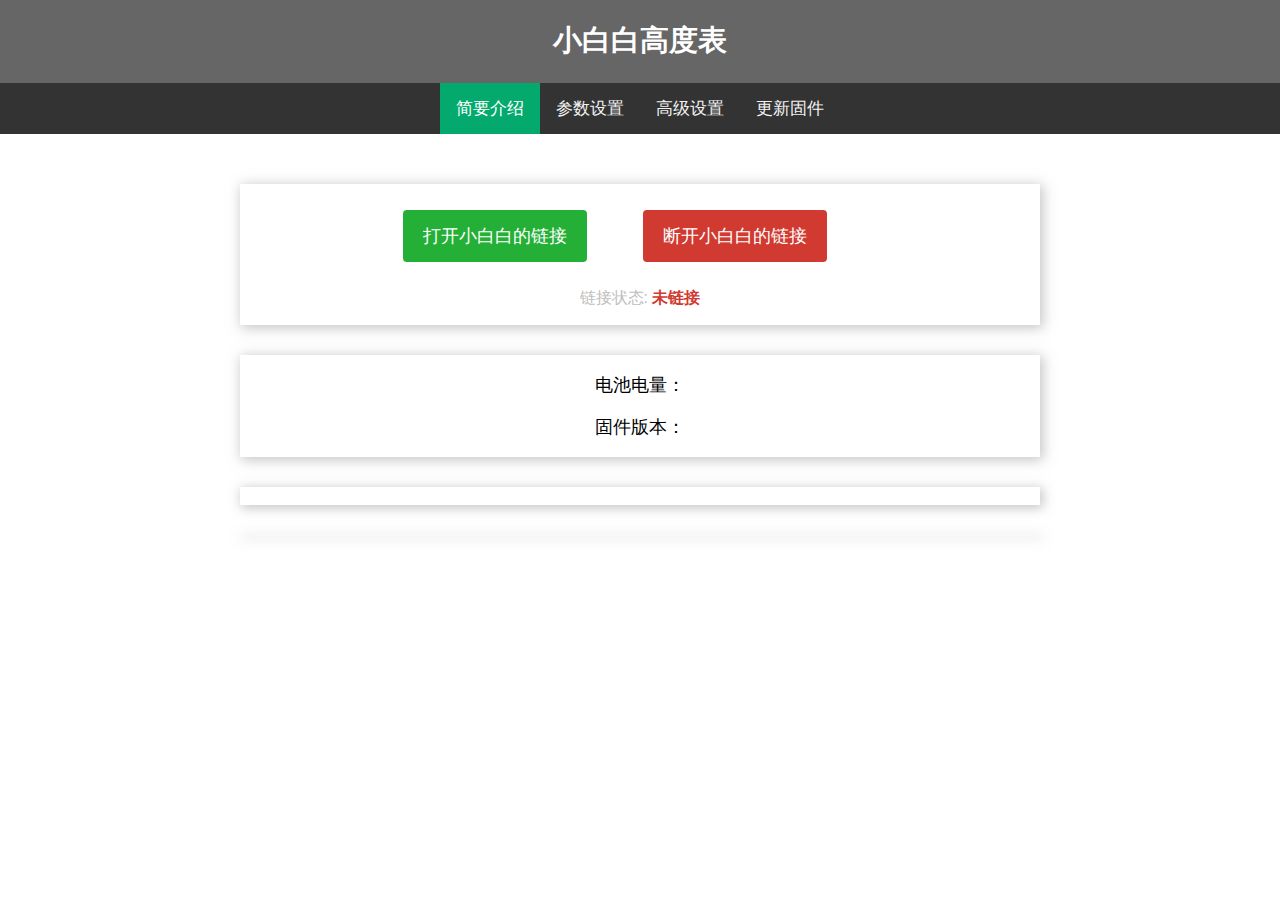
<file: index.html>
<!DOCTYPE html>
<html>

<head>
  <meta http-equiv="Content-Type" content="text/html; charset=UTF-8">
  <meta name="viewport" content="width=device-width, initial-scale=1">
  <title>小白白高度表</title>
  <link rel="stylesheet" type="text/css" href="style.css">
</head>

<body>
  <header>
    <h1>小白白高度表</h1>
  </header>
  <div class="topnav">
    <a href="index.html" class="active">简要介绍</a>
    <a href="normal_setting.html">参数设置</a>
    <a href="advance_setting.html">高级设置</a>
    <a href="firmware_upgade.html">更新固件</a>
  </div>
  <div class="content">
    <div class="card-grid">
      <div class="card">
        <p>
          <button id="connectBleButton" class="connectButton"> 打开小白白的链接</button>
          <span style="padding-left: 50px;"></span>
          <button id="disconnectBleButton" class="disconnectButton"> 断开小白白的链接</button>
          <span style="padding-left: 50px;"></span>
        </p>
        <p class="gray-label">链接状态: <strong><span id="bleState" style="color:#d13a30;">未链接</span></strong>
        </p>
      </div>
    </div>

    <div class="card-grid">
      <div class="card">
        <p>电池电量：</p>
        <p>固件版本：</p>
      </div>
    </div>

    <div class="card-grid">
      <div class="card">
        <p>
        <div id="chart-altitude" class="container"></div>
        </p>
      </div>
    </div>

    <div class="card-grid">
      <div class="card">
        <div id="log" class="black-bg"></div>
      </div>
    </div>

  </div>
  <script src="https://code.highcharts.com/highcharts.js"></script>
  <script src="app.js"></script>

  <script>
    let timezoneOffset = (new Date()).getTimezoneOffset() * 60000;
    var count = 0;
    var sum_alt = 0;

    var chart_atmo_press = new Highcharts.Chart({
      chart: { renderTo: 'chart-altitude' },
      title: { text: '数据曲线' },
      series: [{
        showInLegend: false,
        data: []
      }],
      plotOptions: {
        line: {
          animation: false,
          dataLabels: { enabled: false }
        },
        series: { color: '#059e8a' }
      },
      xAxis: {
        type: 'datetime',
        dateTimeLabelFormats: { second: '%H:%M:%S' }
      },
      yAxis: {
        title: { text: '' }
      },
      credits: { enabled: false }
    });

    function OnReceiveData(data) {
      var y = null;
      // 高度表数据
      if (rx_buffer.startsWith("$LK8EX1")) {
        rx_buffer.split(",");
        y = parseFloat(rx_buffer.split(",")[1]);
      }
      else if (rx_buffer.startsWith("$PTAS1")) {
        rx_buffer.split(",");
        y = (parseFloat(rx_buffer.split(",")[3]) - 2000) * 0.3048;
      }
      else if (rx_buffer.startsWith("$LXWP0")) {
        rx_buffer.split(",");
        y = parseFloat(rx_buffer.split(",")[3]);
      }
      else if (rx_buffer.startsWith("$PRS")) {
        rx_buffer.split(" ");
        y = parseFloat(rx_buffer.split(",")[1]);
      }

      if (y != null) {
        var x = (new Date()).getTime() - timezoneOffset;
        if (chart_atmo_press.series[0].data.length > 500) {
          chart_atmo_press.series[0].addPoint([x, y], true, true, true);
        } else {
          chart_atmo_press.series[0].addPoint([x, y], true, false, true);
        }
      }
    }
  </script>

</body>

</html>
</file>
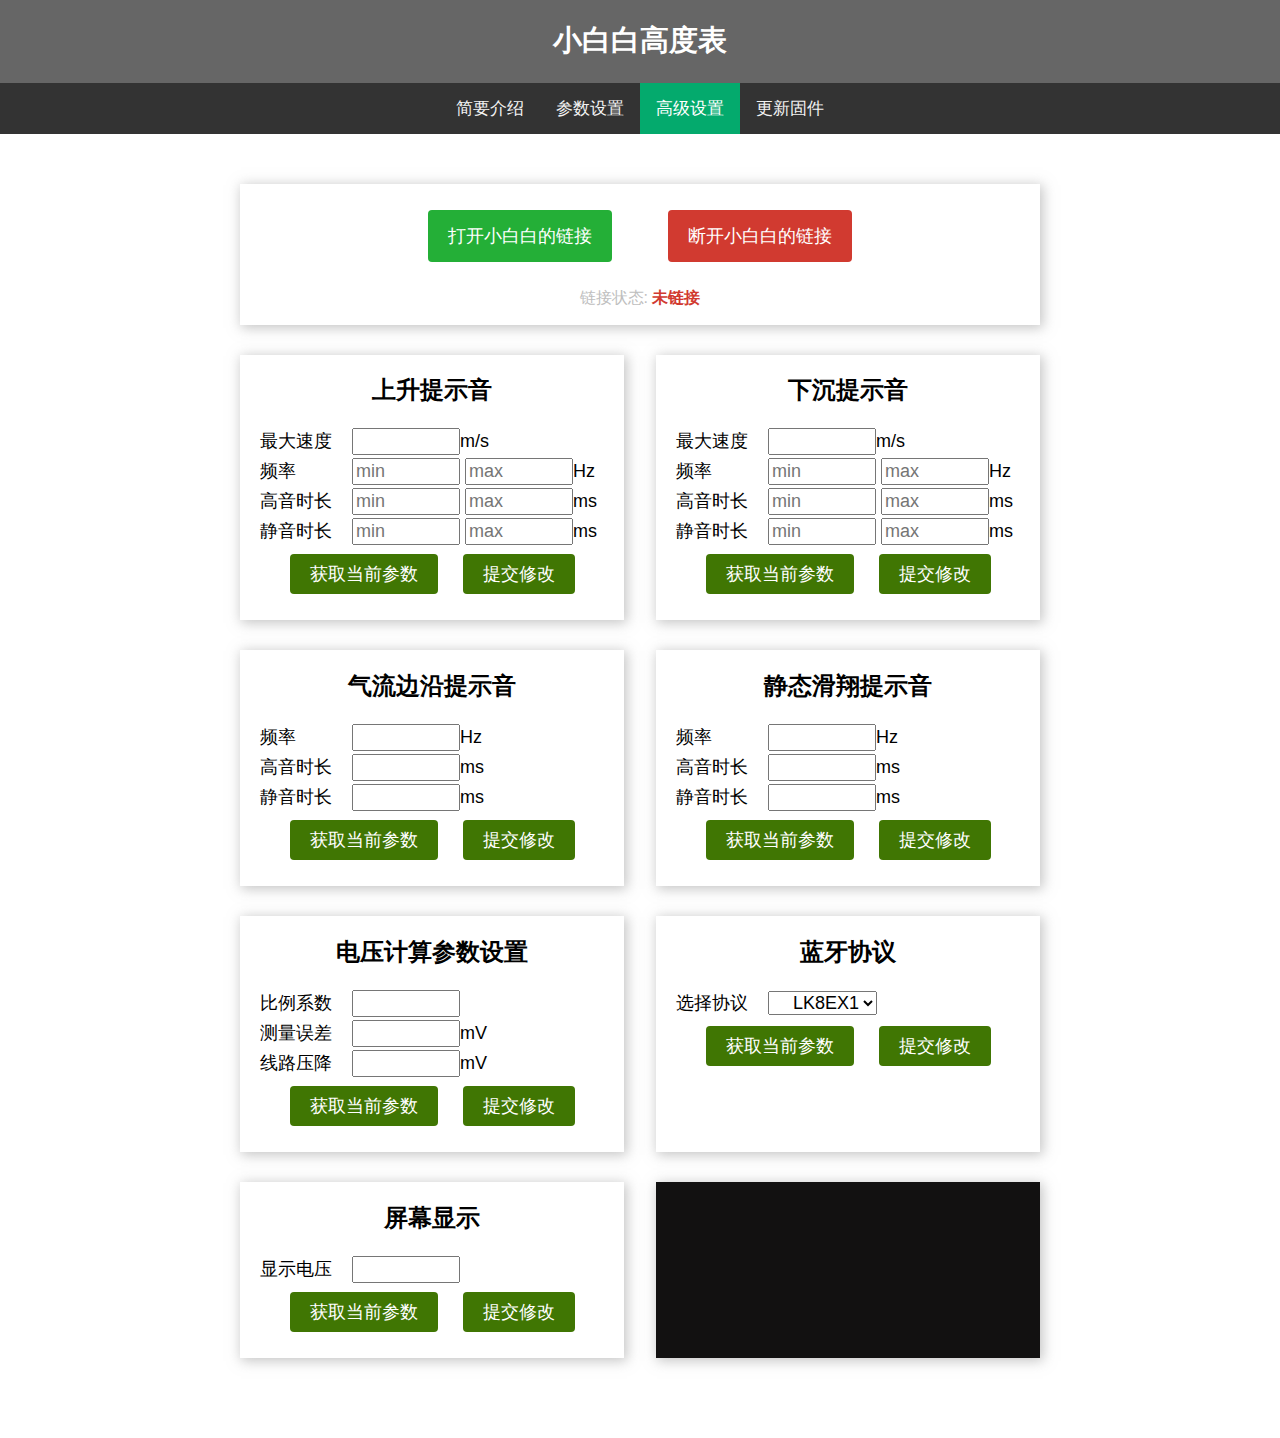
<file: advance_setting.html>
<!DOCTYPE html>
<html>

<head>
  <meta http-equiv="Content-Type" content="text/html; charset=UTF-8">
  <title>小白白高度表</title>
  <meta charset="utf-8">
  <meta name="viewport" content="width=device-width, initial-scale=1">
  <link rel="stylesheet" type="text/css" href="style.css">
</head>

<body>
  <header>
    <h1>小白白高度表</h1>
  </header>
  <div class="topnav">
    <a href="index.html">简要介绍</a>
    <a href="normal_setting.html">参数设置</a>
    <a href="advance_setting.html" class="active">高级设置</a>
    <a href="firmware_upgade.html">更新固件</a>
  </div>
  <div class="content">
    <div class="card-grid">
      <div class="card">
        <p>
          <button id="connectBleButton" class="connectButton"> 打开小白白的链接</button>
          <span style="padding-left: 50px;"></span>
          <button id="disconnectBleButton" class="disconnectButton"> 断开小白白的链接</button>
        </p>
        <p class="gray-label">链接状态: <strong><span id="bleState" style="color:#d13a30;">未链接</span></strong>
        </p>
      </div>
    </div>
    <div class="card-grid">
      <div class="card">
        <h2>上升提示音</h2>
        <form name="form_climb">
          <p class="p_left">
            最大速度<span style="padding-left: 20px;"></span><input type="number" id="climb_max" min="5.0" max="10.0"
              step="0.1">m/s
            <br>频率<span style="padding-left: 56px;"></span><input type="number" id="climb_hz_min" min="600" max="1000"
              step="10" placeholder="min">
            <input type="number" id="climb_hz_max" min="1000" max="2000" step="10" placeholder="max">Hz
            <br>高音时长<span style="padding-left: 20px;"></span><input type="number" id="climb_th_min" min="30" max="60"
              step="10" placeholder="min">
            <input type="number" id="climb_th_max" min="30" max="70" step="10" placeholder="max">ms
            <br>静音时长<span style="padding-left: 20px;"></span><input type="number" id="climb_tl_min" min="80" max="600"
              step="10" placeholder="min">
            <input type="number" id="climb_tl_max" min="80" max="600" step="10" placeholder="max">ms
            <br><span style="padding-left: 30px;"></span><button id="get_adv_climb" class="button_small">
              获取当前参数</button>
            <span style="padding-left: 20px;"></span><button id="set_adv_climb" class="button_small">提交修改</button>
          </p>
        </form>
      </div>

      <div class="card">
        <h2>下沉提示音</h2>
        <form name="form_sink">
          <p class="p_left">

            最大速度<span style="padding-left: 20px;"></span><input type="number" id="sink_max" min="-8.0" max="-4.0"
              step="1.0">m/s
            <br>频率<span style="padding-left: 56px;"></span><input type="number" id="sink_hz_min" min="50" max="150"
              step="10" placeholder="min">
            <input type="number" id="sink_hz_max" min="150" max="250" step="10" placeholder="max">Hz
            <br>高音时长<span style="padding-left: 20px;"></span><input type="number" id="sink_th_min" min="200" max="600"
              step="10" placeholder="min">
            <input type="number" id="sink_th_max" min="600" max="1000" step="10" placeholder="max">ms
            <br>静音时长<span style="padding-left: 20px;"></span><input type="number" id="sink_tl_min" min="600" max="900"
              step="10" placeholder="min">
            <input type="number" id="sink_tl_max" min="600" max="1000" step="10" placeholder="max">ms
            <br><span style="padding-left: 30px;"></span><button id="get_adv_sink" class="button_small"> 获取当前参数</button>
            <span style="padding-left: 20px;"></span><button id="set_adv_sink" class="button_small">提交修改</button>
          </p>
        </form>
      </div>
    </div>

    <div class="card-grid">
      <div class="card">
        <h2>气流边沿提示音</h2>
        <form name="form_near">
          <p class="p_left">

            频率<span style="padding-left: 56px;"></span><input type="number" id="near_hz" min="300" max="800"
              step="10">Hz
            <br>高音时长<span style="padding-left: 20px;"></span><input type="number" id="near_th" min="20" max="100"
              step="10">ms
            <br>静音时长<span style="padding-left: 20px;"></span><input type="number" id="near_tl" min="1000" max="5000"
              step="10">ms
            <br><span style="padding-left: 30px;"></span><button id="get_adv_near" class="button_small"> 获取当前参数</button>
            <span style="padding-left: 20px;"></span><button id="set_adv_near" class="button_small">提交修改</button><br>
          </p>
        </form>
      </div>

      <div class="card">
        <h2>静态滑翔提示音</h2>
        <form name="form_glid">
          <p class="p_left">

            频率<span style="padding-left: 56px;"></span><input type="number" id="glid_hz" min="300" max="600"
              step="10">Hz
            <br>高音时长<span style="padding-left: 20px;"></span><input type="number" id="glid_th" min="20" max="100"
              step="10">ms
            <br>静音时长<span style="padding-left: 20px;"></span><input type="number" id="glid_tl" min="1000" max="6000"
              step="10">ms
            <br><span style="padding-left: 30px;"></span><button id="get_adv_glid" class="button_small"> 获取当前参数</button>
            <span style="padding-left: 20px;"></span><button id="set_adv_glid" class="button_small">提交修改</button>
          </p>
        </form>
      </div>
    </div>

    <div class="card-grid">
      <div class="card">
        <h2>电压计算参数设置</h2>
        <form name="form_battery">
          <p class="p_left">
            比例系数<span style="padding-left: 20px;"></span><input type="number" id="battery_factor" min="0.00" max="4.00"
              step="0.01">
            <br>测量误差<span style="padding-left: 20px;"></span><input type="number" id="battery_offset" min="-100"
              max="100" step="1">mV
            <br>线路压降<span style="padding-left: 20px;"></span><input type="number" id="battery_drop" min="0" max="500"
              step="1">mV
            <br><span style="padding-left: 30px;"></span><button id="get_battery" class="button_small"> 获取当前参数</button>
            <span style="padding-left: 20px;"></span><button id="set_battery" class="button_small">提交修改</button>
          </p>
        </form>
      </div>

      <div class="card">
        <h2>蓝牙协议</h2>
        <p class="p_left">
          选择协议<span style="padding-left: 20px;"></span><select name="protocol_type" id="protocol"
            style="padding-left: 20px;">
            <option value="0">LK8EX1</option>
            <option value="1">LXWP0</option>
            <option value="2">PTAS1</option>
            <option value="3">PRS</option>
          </select>
          <br><span style="padding-left: 30px;"></span><button id="get_proto" class="button_small"> 获取当前参数</button>
          <span style="padding-left: 20px;"></span><button id="set_proto" class="button_small">提交修改</button>
        </p>
      </div>
    </div>

    <div class="card-grid">
      <div class="card">
        <h2>屏幕显示</h2>
          <p class="p_left">
            显示电压<span style="padding-left: 20px;"></span><input type="number" id="show_voltage">
            <br>
            <span style="padding-left: 30px;"></span><button id="get_screen_setting" class="button_small"> 获取当前参数</button>
            <span style="padding-left: 20px;"></span><button id="set_screen_setting" class="button_small">提交修改</button>
          </p>

      </div>

      <div class="card">
        <div id="log" class="black-bg"></div>
        </p>
      </div>
    </div>
  </div>
  <script src="app.js"></script>
  <script>
    const button_set_adv_climb = document.getElementById('set_adv_climb');
    const button_set_adv_sink = document.getElementById('set_adv_sink');
    const button_set_adv_near = document.getElementById('set_adv_near');
    const button_set_adv_glid = document.getElementById('set_adv_glid');

    const button_set_battery = document.getElementById('set_battery');
    const button_set_proto = document.getElementById('set_proto');

    const button_get_adv_climb = document.getElementById('get_adv_climb');
    const button_get_adv_sink = document.getElementById('get_adv_sink');
    const button_get_adv_near = document.getElementById('get_adv_near');
    const button_get_adv_glid = document.getElementById('get_adv_glid');
    const button_get_proto = document.getElementById('get_proto');
    const button_get_battery = document.getElementById('get_battery');

    const button_get_screen_setting = document.getElementById('get_screen_setting');
    const button_set_screen_setting = document.getElementById('set_screen_setting');

    button_set_adv_climb.addEventListener('click', (event) => {
      event.preventDefault();
      if (input_validation("form_climb") == 0) {
        let command = 'set_adv_climb' +
          ' --mx='  + document.getElementById("climb_max").value + 
          " --hzl=" + document.getElementById("climb_hz_min").value + 
          " --hzr=" + document.getElementById("climb_hz_max").value + 
          " --tll=" + document.getElementById("climb_tl_min").value + 
          " --tlr=" + document.getElementById("climb_tl_max").value + 
          " --thl=" + document.getElementById("climb_th_min").value + 
          " --thr=" + document.getElementById("climb_th_max").value ;
        sendMessage(command);
      }
    });

    button_set_adv_sink.addEventListener('click', (event) => {
      event.preventDefault();
      if (input_validation("form_sink") == 0) {
        let command = 'set_adv_sink' +
          ' --mx='  + document.getElementById("sink_max").value + 
          " --hzl=" + document.getElementById("sink_hz_min").value + 
          " --hzr=" + document.getElementById("sink_hz_max").value + 
          " --thl=" + document.getElementById("sink_th_min").value + 
          " --thr=" + document.getElementById("sink_th_max").value + 
          " --tll=" + document.getElementById("sink_tl_min").value + 
          " --tlr=" + document.getElementById("sink_tl_max").value;
        sendMessage(command);
      }
    });

    button_set_adv_near.addEventListener('click', (event) => {
      event.preventDefault();
      if (input_validation("form_near") == 0) {
        let command = 'set_adv_near' + 
          ' --hz=' + document.getElementById("near_hz").value + 
          " --th=" + document.getElementById("near_th").value + 
          " --tl=" + document.getElementById("near_tl").value;
        sendMessage(command);
      }
    });

    button_set_adv_glid.addEventListener('click', (event) => {
      event.preventDefault();
      if (input_validation("form_glid") == 0) {
        let command = 'set_adv_glid' +
          ' --hz=' + document.getElementById("glid_hz").value + 
          " --th=" + document.getElementById("glid_th").value + 
          " --tl=" + document.getElementById("glid_tl").value;
        sendMessage(command);
      }
    });

    button_set_battery.addEventListener('click', (event) => {
      event.preventDefault();
      if (input_validation("form_battery") == 0) {
        let command = 'set_battery' +
          ' -f=' + document.getElementById("battery_factor").value + 
          " -o=" + document.getElementById("battery_offset").value + 
          " -d=" + document.getElementById("battery_drop").value;
        sendMessage(command);
      }
    });

    button_set_proto.addEventListener('click', (event) => {
      event.preventDefault();
      let command = 'set_proto -p=' + document.getElementById("protocol").selectedIndex;
      sendMessage(command);
    });

    button_get_screen_setting.addEventListener('click', (event) => {
      event.preventDefault();
      let command = 'get_screen_setting';
      sendMessage(command);
    });

    button_set_screen_setting.addEventListener('click', (event) => {
      event.preventDefault();
      let command = 'set_screen_setting --show=' + document.getElementById("show_voltage").value;;
      sendMessage(command);
    });


    function delay(ms) {
      return new Promise(resolve => setTimeout(resolve, ms));
    }

    button_get_adv_climb.addEventListener('click', async (event) => {
      event.preventDefault();
      sendMessage('get_adv_climb');
    });
    button_get_adv_sink.addEventListener('click', async (event) => {
      event.preventDefault();
      sendMessage('get_adv_sink');
    });
    button_get_adv_near.addEventListener('click', async (event) => {
      event.preventDefault();
      sendMessage('get_adv_near');
    });
    button_get_adv_glid.addEventListener('click', async (event) => {
      event.preventDefault();
      sendMessage('get_adv_glid');
    });
    button_get_proto.addEventListener('click', async (event) => {
      event.preventDefault();
      sendMessage('get_proto');
    });
    button_get_battery.addEventListener('click', async (event) => {
      event.preventDefault();
      sendMessage('get_battery');
    });

    function input_validation(form_name) {
      var elements = document.forms[form_name].getElementsByTagName("input");
      for (i = 0; i < elements.length; i++) {
        if (elements[i].value == "") {
          alert("数值不能为空！");
          return 1;
        }
        if (parseFloat(elements[i].value) > parseFloat(elements[i].max) ||
          parseFloat(elements[i].value) < parseFloat(elements[i].min)) {
          alert("超出取值范围！");
          return 2;
        }
      }
      return 0;
    }

    function OnReceiveData(data) {
      // 高度表数据
      if (rx_buffer.startsWith("$LK8EX1") ||
        rx_buffer.startsWith("$PTAS1") ||
        rx_buffer.startsWith("$PTAS1") ||
        rx_buffer.startsWith("$LXWP0")) {
        return;
      }

      const receivedata = data.replace('\n', '').split(";");
      for (let i = 0; i < receivedata.length; i++) {
        const pear = receivedata[i].split("=");
        var ele = document.getElementById(pear[0]);
        if (ele == null)
          continue;
        if (pear[0] == "protocol")
          ele.selectedIndex = pear[1];
        else if (ele.getAttribute("type") == "radio")
          ele.checked = (pear[1] == "1");
        else
          ele.value = pear[1];
      }
    }

  </script>

</body>

</html>
</file>
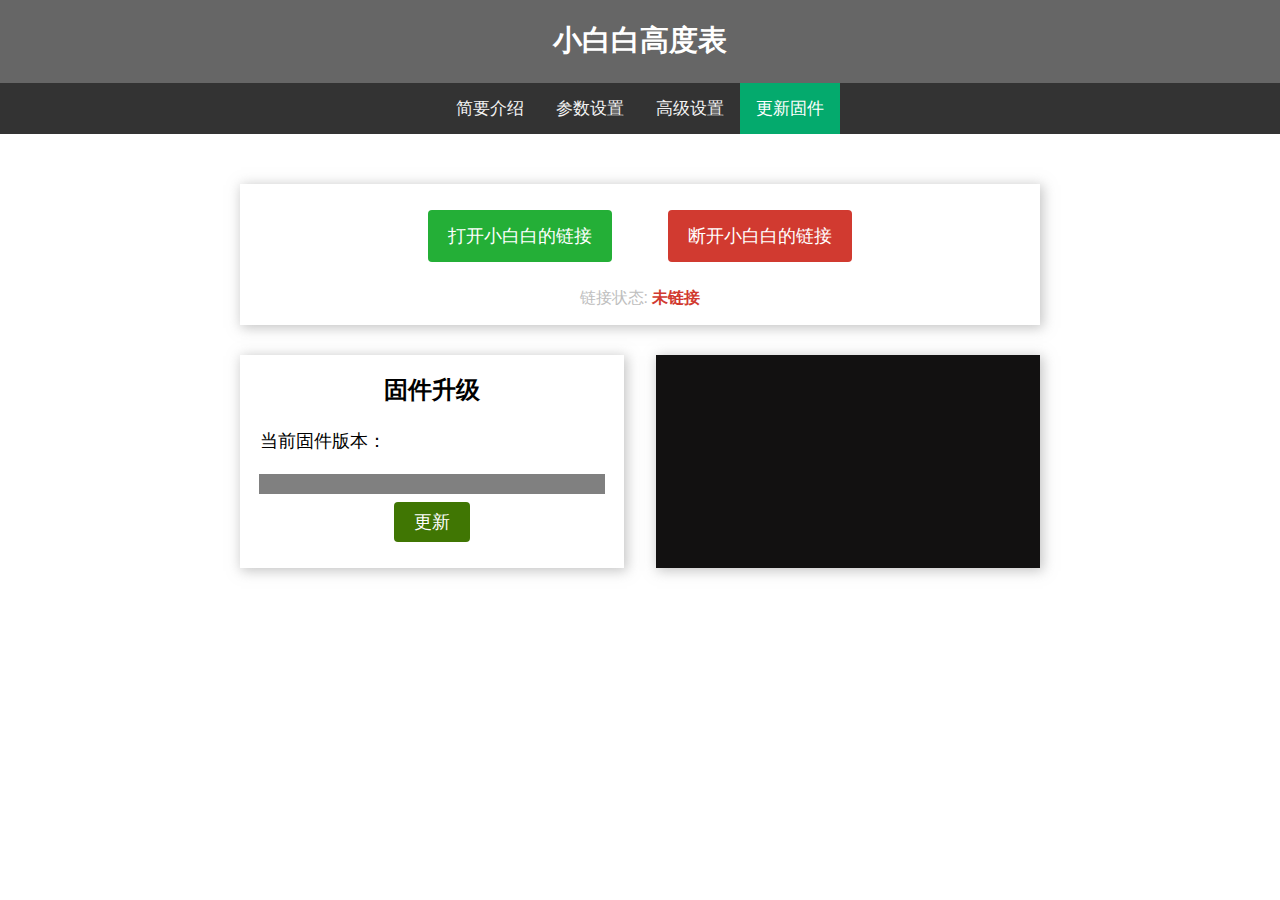
<file: firmware_upgade.html>
<!DOCTYPE html>
<html>

<head>
  <meta http-equiv="Content-Type" content="text/html; charset=UTF-8">
  <meta name="viewport" content="width=device-width, initial-scale=1">
  <title>小白白高度表</title>
  <link rel="stylesheet" type="text/css" href="style.css">
</head>

<body>
  <header>
    <h1>小白白高度表</h1>
  </header>
  <div class="topnav">
    <a href="index.html">简要介绍</a>
    <a href="normal_setting.html">参数设置</a>
    <a href="advance_setting.html">高级设置</a>
    <a href="firmware_upgade.html" class="active">更新固件</a>
  </div>
  <div class="content">
    <div class="card-grid">
      <div class="card">
        <p>
          <button id="connectBleButton" class="connectButton"> 打开小白白的链接</button>
          <span style="padding-left: 50px;"></span>
          <button id="disconnectBleButton" class="disconnectButton"> 断开小白白的链接</button>
        </p>
        <p class="gray-label">链接状态: <strong><span id="bleState" style="color:#d13a30;">未链接</span></strong>
        </p>
      </div>
    </div>
    <div class="card-grid">
      <div class="card">
        <h2>固件升级</h2>
        <p class="p_left">
          <p class="p_left">当前固件版本：<a id="firmware_version"></a></p>
          <div style="padding-left: 5%;width: 90%;text-align: center;">
            <div id="total" class="progressBar-outer">
              <div id="progressBar" class="progressBar-inner"></div>
            </div>
            <button id="upload" class="button_small">更新</button>
          </div>
        </p>
      </div>
      <div class="card">
        <div id="log" class="black-bg"></div>
      </div>
    </div>

    
  </div>
  <script src="firmware_upgade.js"></script>
</body>

</html>
</file>
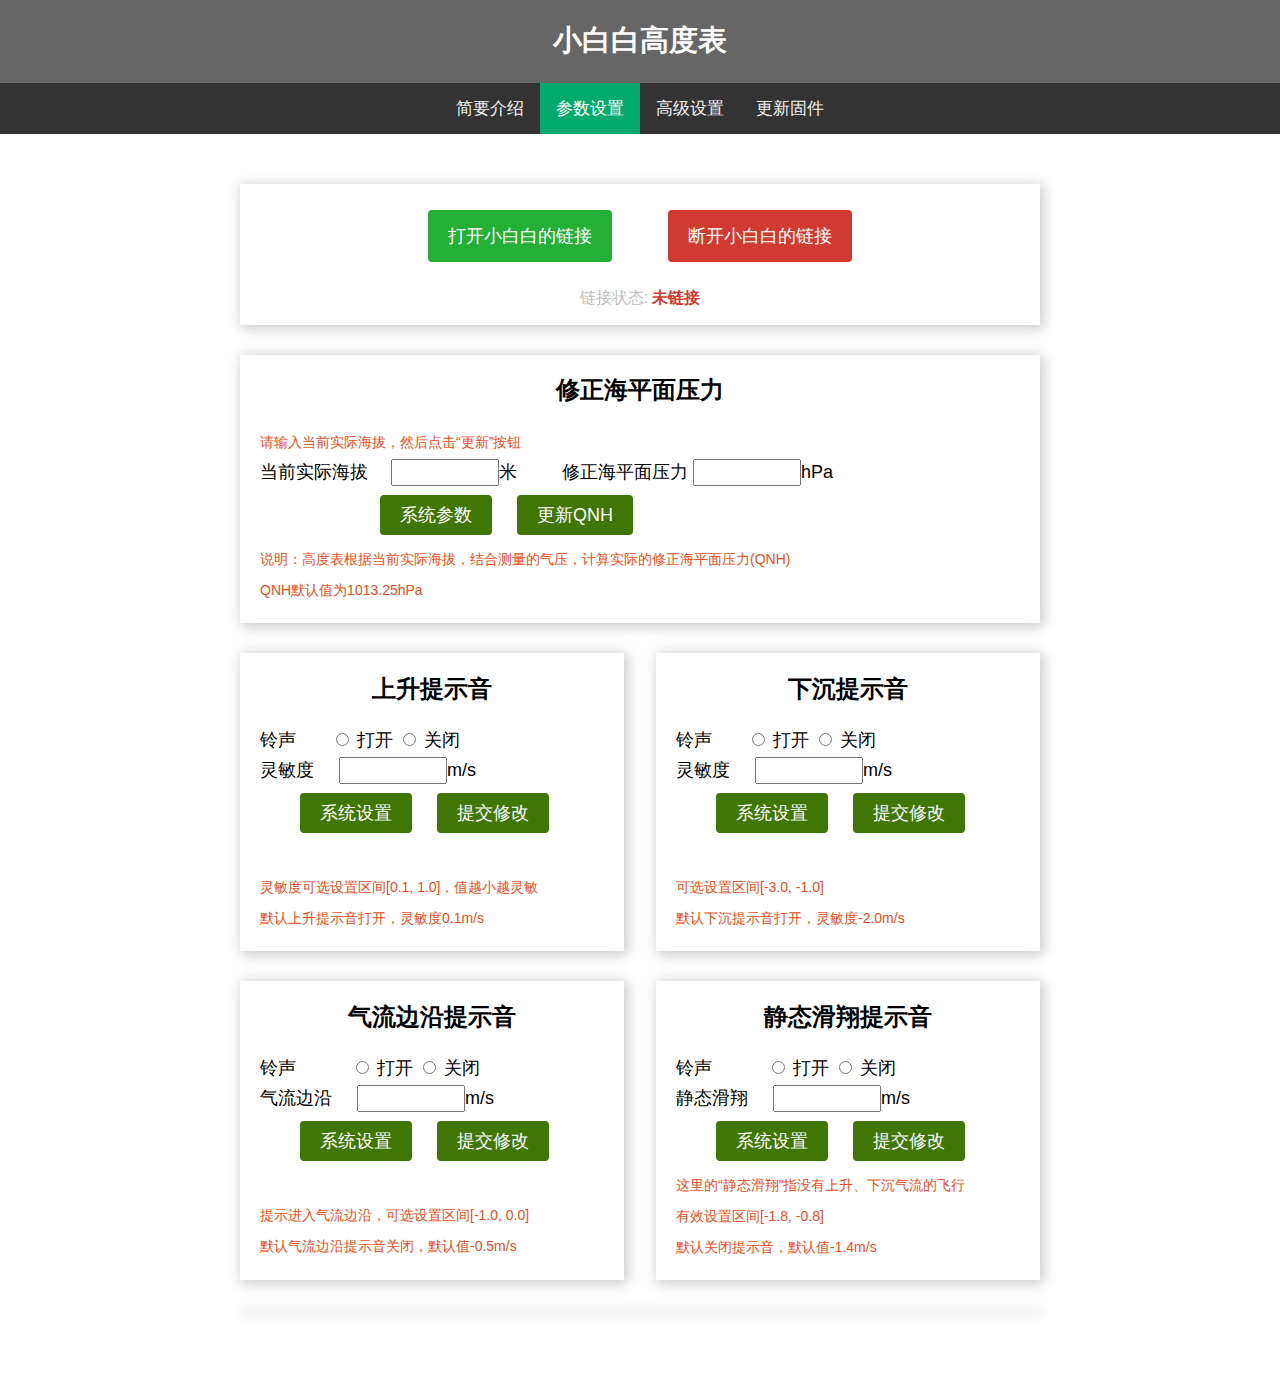
<file: normal_setting.html>
<!DOCTYPE html>
<html>

<head>
  <meta http-equiv="Content-Type" content="text/html; charset=UTF-8">
  <meta name="viewport" content="width=device-width, initial-scale=1">
  <title>小白白高度表</title>
  <link rel="stylesheet" type="text/css" href="style.css">
</head>

<body>
  <header>
    <h1>小白白高度表</h1>
  </header>
  <div class="topnav">
    <a href="index.html">简要介绍</a>
    <a href="normal_setting.html" class="active">参数设置</a>
    <a href="advance_setting.html">高级设置</a>
    <a href="firmware_upgade.html">更新固件</a>
  </div>
  <div class="content">
    <div class="card-grid">
      <div class="card">
        <p>
          <button id="connectBleButton" class="connectButton"> 打开小白白的链接</button>
          <span style="padding-left: 50px;"></span>
          <button id="disconnectBleButton" class="disconnectButton"> 断开小白白的链接</button>
        </p>
        <p class="gray-label">链接状态: <strong><span id="bleState" style="color:#d13a30;">未链接</span></strong>
        </p>
      </div>
    </div>
    <div class="card-grid">
      <div class="card">
        <h2>修正海平面压力</h2>
        <p class="p_left">
          <label class="red-label">请输入当前实际海拔，然后点击“更新”按钮</label>
          <br>当前实际海拔
          <span style="padding-left: 18px;"></span><input type="number" id="altitude" min="-500" max="8848" step="10">米
          <span style="padding-left: 40px;"></span>修正海平面压力
          <input type="number" id="baro_qnh" size="7" readonly>hPa
          <br><span style="padding-left: 120px;"></span>
          <button id="get_qnh" class="button_small">系统参数</button>
          <span style="padding-left: 20px;"></span>
          <button id="set_qnh" class="button_small">更新QNH</button>
          <br><label class="red-label">说明：高度表根据当前实际海拔，结合测量的气压，计算实际的修正海平面压力(QNH)<br>QNH默认值为1013.25hPa</label>
        </p>
      </div>
    </div>

    <div class="card-grid">
      <div class="card">
        <h2>上升提示音</h2>
        <p class="p_left">铃声<span style="padding-left: 30px;"></span>
          <input type="radio" id="climb_en_1" value="1" name="climb_en"> 打开
          <input type="radio" id="climb_en_0" value="0" name="climb_en"> 关闭
          <br>灵敏度<span style="padding-left: 20px;"></span>
          <input type="number" id="climb_sp" min="0.1" max="1.0" step="0.1" size="3">m/s
          <br><span style="padding-left: 40px;"></span>
          <button id="get_climb" class="button_small">系统设置</button>
          <span style="padding-left: 20px;"></span>
          <button id="set_climb" class="button_small">提交修改</button>
          <br><br><label class="red-label">灵敏度可选设置区间[0.1, 1.0]，值越小越灵敏<br>默认上升提示音打开，灵敏度0.1m/s</label>
        </p>
      </div>
      <div class="card">
        <h2>下沉提示音</h2>
        <p class="p_left">铃声<span style="padding-left: 30px;"></span>
          <input type="radio" id="sink_en_1" value="1" name="sink_en"> 打开
          <input type="radio" id="sink_en_0" value="0" name="sink_en"> 关闭
          <br>灵敏度<span style="padding-left: 20px;"></span>
          <input type="number" id="sink_sp" min="-3.0" max="-1.0" step="0.1" size="4">m/s
          <br><span style="padding-left: 40px;"></span>
          <button id="get_sink" class="button_small">系统设置</button>
          <span style="padding-left: 20px;"></span>
          <button id="set_sink" class="button_small">提交修改</button>
          <br><br><label class="red-label">可选设置区间[-3.0, -1.0]<br>默认下沉提示音打开，灵敏度-2.0m/s</label>
        </p>
      </div>
    </div>

    <div class="card-grid">
      <div class="card">
        <h2>气流边沿提示音</h2>
        <p class="p_left">铃声<span style="padding-left: 50px;"></span>
          <input type="radio" id="near_en_1" value="1" name="near_en"> 打开
          <input type="radio" id="near_en_0" value="0" name="near_en"> 关闭
          <br>气流边沿<span style="padding-left: 20px;"></span>
          <input type="number" id="near_sp" min="-1.0" max="0.0" step="0.1" size="4">m/s
          <br><span style="padding-left: 40px;"></span>
          <button id="get_near" class="button_small">系统设置</button>
          <span style="padding-left: 20px;"></span>
          <button id="set_near" class="button_small">提交修改</button>
          <br><br><label class="red-label">提示进入气流边沿，可选设置区间[-1.0, 0.0]<br>默认气流边沿提示音关闭，默认值-0.5m/s</label>
        </p>
      </div>
      <div class="card">
        <h2>静态滑翔提示音</h2>
        <p class="p_left">铃声<span style="padding-left: 50px;"></span>
          <input type="radio" id="glid_en_1" value="1" name="glid_en"> 打开
          <input type="radio" id="glid_en_0" value="0" name="glid_en"> 关闭
          <br>静态滑翔<span style="padding-left: 20px;"></span>
          <input type="number" id="glid_sp" min="-1.8" max="-0.8" step="0.1" size="4">m/s
          <br><span style="padding-left: 40px;"></span>
          <button id="get_glid" class="button_small">系统设置</button>
          <span style="padding-left: 20px;"></span>
          <button id="set_glid" class="button_small">提交修改</button>
          <br><label class="red-label">这里的“静态滑翔”指没有上升、下沉气流的飞行<br>有效设置区间[-1.8, -0.8]<br>默认关闭提示音，默认值-1.4m/s</label>
        </p>
      </div>
    </div>
    <div class="card-grid">
      <div class="card">
        <div id="log" class="black-bg"></div>
      </div>
    </div>

  </div>
  <script src="app.js"></script>
  <script>
    const button_set_qnh = document.getElementById('set_qnh');
    const button_set_climb = document.getElementById('set_climb');
    const button_set_sink = document.getElementById('set_sink');
    const button_set_near = document.getElementById('set_near');
    const button_set_glid = document.getElementById('set_glid');

    const button_get_qnh = document.getElementById('get_qnh');
    const button_get_climb = document.getElementById('get_climb');
    const button_get_sink = document.getElementById('get_sink');
    const button_get_near = document.getElementById('get_near');
    const button_get_glid = document.getElementById('get_glid');

    button_set_qnh.addEventListener('click', (event) => {
      event.preventDefault();
      let command = 'set_qnh -a ' + document.getElementById('altitude').value;
      sendMessage(command);
    }
    );
    button_set_climb.addEventListener('click', (event) => {
      event.preventDefault();
      let command = 'set_climb --en ' + (document.getElementById('climb_en_1').checked ? 1 : 0) +
        ' --sp ' + document.getElementById('climb_sp').value;
      sendMessage(command);
    });
    button_set_sink.addEventListener('click', (event) => {
      event.preventDefault();
      let command = 'set_sink --en ' + (document.getElementById('sink_en_1').checked ? 1 : 0) +
        ' --sp ' + document.getElementById('sink_sp').value;
      sendMessage(command);
    });
    button_set_near.addEventListener('click', (event) => {
      event.preventDefault();
      let command = 'set_near --en ' + (document.getElementById('near_en_1').checked ? 1 : 0) +
        ' --sp ' + document.getElementById('near_sp').value;
      sendMessage(command);
    });
    button_set_glid.addEventListener('click', (event) => {
      event.preventDefault();
      let command = 'set_glid --en ' + (document.getElementById('glid_en_1').checked ? 1 : 0) +
        ' --sp ' + document.getElementById('glid_sp').value;
      sendMessage(command);
    });

    button_get_qnh.addEventListener('click', (event) => {
      event.preventDefault();
      let command = 'get_qnh';
      sendMessage(command);
    });
    button_get_climb.addEventListener('click', (event) => {
      event.preventDefault();
      let command = 'get_climb';
      sendMessage(command);
    });
    button_get_sink.addEventListener('click', (event) => {
      event.preventDefault();
      let command = 'get_sink';
      sendMessage(command);
    });
    button_get_near.addEventListener('click', (event) => {
      event.preventDefault();
      let command = 'get_near';
      sendMessage(command);
    });
    button_get_glid.addEventListener('click', (event) => {
      event.preventDefault();
      let command = 'get_glid';
      sendMessage(command);
    });

    function OnReceiveData(data) {
      // 高度表数据
      if (rx_buffer.startsWith("$LK8EX1") ||
        rx_buffer.startsWith("$PTAS1") ||
        rx_buffer.startsWith("$PTAS1") ||
        rx_buffer.startsWith("$LXWP0")) {
        return;
      }

      console.log("receive message: " + data);
      if (data.startsWith("msg:")) {
        consoleWrite(rx_buffer.replace("msg:", ""));
        return;
      }
      else {
        consoleWrite(rx_buffer);
      }

      const receivedata = data.replace('\n', '').split(";");
      for (let i = 0; i < receivedata.length; i++) {
        const pear = receivedata[i].split("=");
        switch (pear[0]) {
          case "climb_en":
          case "sink_en":
          case "glid_en":
          case "near_en":
            {
              console.log("switch ", pear[0])
              var ele_1 = document.getElementById(pear[0] + "_1")
              var ele_0 = document.getElementById(pear[0] + "_0")
              if (ele_1 == null)
                continue
              if (ele_0 == null)
                continue
              ele_1.checked = (pear[1] == "1")
              ele_0.checked = (pear[1] == "0")
              console.log("radio checked")
            }
            break;

          case "protocol":
            {
              var ele = document.getElementById(pear[0])
              if (ele == null)
                continue
              ele.selectedIndex = pear[1]
            }
            break;

          default:
            {
              var ele = document.getElementById(pear[0])
              if (ele == null)
                continue
              ele.value = pear[1]
            }
        }
      }
    }

  </script>

</body>

</html>
</file>
<file: style.css>
html {
    font-family: Arial, Helvetica, sans-serif;
    display: inline-block;
    text-align: center;
}

body {
    margin: 0;
    font-family: Arial, Helvetica, sans-serif;
}

header {
    background-color: #666;
    padding: 2px;
    text-align: center;
    color: white;
}

.topnav {
    overflow: hidden;
    background-color: #333;
    display: flex;
    /* 使用flex布局 */
    justify-content: center;
    /* 水平居中 */
    align-items: center;
    /* 垂直居中 */
}

.topnav a {
    float: left;
    color: #f2f2f2;
    text-align: center;
    padding: 14px 16px;
    text-decoration: none;
    font-size: 17px;
}

.topnav a:hover {
    background-color: #ddd;
    color: black;
}

.topnav a.active {
    background-color: #04AA6D;
    color: white;
}

.topnav a.restart {
    background-color: #ddd;
    color: red;
}

h1 {
    font-size: 1.8rem;
    color: white;
}

body {
    margin: 0;
}

.content {
    padding: 50px;
}

.card-grid {
    max-width: 800px;
    margin: 0 auto;
    margin-bottom: 30px;
    display: grid;
    grid-gap: 2rem;
    grid-template-columns: repeat(auto-fit, minmax(300px, 1fr));
}

.card {
    background-color: white;
    box-shadow: 2px 2px 12px 1px rgba(140, 140, 140, .5);

}

button {
    color: rgb(255, 255, 255);
    background-color: #518516;
    padding: 14px 20px;
    margin: 8px 0;
    border: none;
    cursor: pointer;
    border-radius: 4px;
}


.button_small {
    background-color: #407603;
    padding: 8px 20px;
    margin: 8px 0;
    border: none;
    cursor: pointer;
    border-radius: 4px;
}

.onButton {
    background-color: #1b8a94;
}

.offButton {
    background-color: #5f6c6d;
}

.getNormalButton {
    background-color: #eb821a;
}

.connectButton {
    background-color: #24af37;
}

.disconnectButton {
    background-color: #d13a30;
}

.gray-label {
    color: #bebebe;
    font-size: 1rem;
}

p {
    font-size: 18px;
    padding-top: 0px;
}

.p_left {
    text-align: left;
    padding-left: 20px;
    padding-right: 20px;
    line-height: 30px;
}

input {
    font-size: 18px;
}

input[type=number] {
    width: 100px;
}

button {
    font-size: 18px;
}

select {
    font-size: 18px;
}

.red-label {
    color: rgb(234, 77, 33);
    font-size: 14px;
}

.black-bg {
    text-align: left;
    background-color: rgb(18, 17, 17);
    font-size: 15px;
    width: 100%;
    height: 100%;
    word-wrap: break-word;
}

.navbar {
    overflow: hidden;
    position: fixed;
    bottom: 0;
    width: 100%;
}

.progressBar-outer
{
    width: 100%;
    height: 20px;
    background: gray;
}
.progressBar-inner
{
    width: 0%;
    height: 20px;
    text-align: right;
    color: white;
    background: green;
}
</file>
